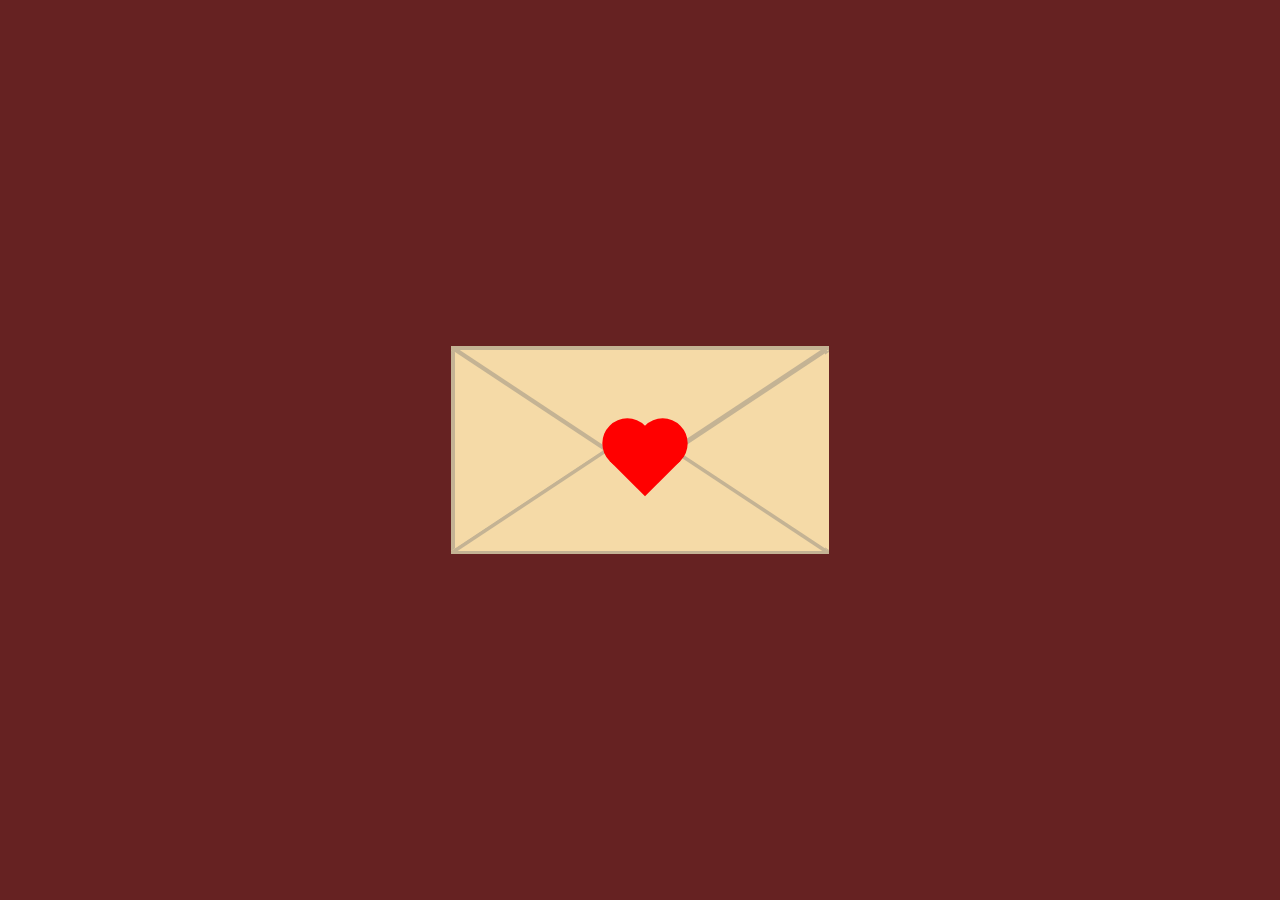
<file: index.html>
<!DOCTYPE html>
<html>
    <head>
        <title>Something Something</title>
        <link rel="stylesheet" href='back.css'>
    </head>
<body>
    <div class="container">
        <div class="scale">
        <div class="envelope">
            <input type="checkbox" id="open">
            <label for="open" class="seal"></label>
            <div class="panel"></div>
              <div class="l1"></div>
            <div class="l2"></div>
            <div class="down">
                <div class="l3"></div>
                <div class="l4"></div>
            </div>
            <div class="right"></div>
            <div class="left"></div>
            <input type="checkbox" id="out">
            <label for="out" class="page"></label>
            <div class="message">Lorem ipsum dolor sit amet, consectetur adipiscing elit. Quisque dapibus eleifend nisl eget molestie. Aliquam facilisis euismod lorem, quis dignissim turpis. Fusce molestie quam magna. Nulla leo nunc, efficitur ut sapien sit amet, scelerisque mollis massa. Ut dapibus est ac magna molestie faucibus eget sit amet risus. Pellentesque ipsum lectus, pellentesque quis urna quis, vestibulum ullamcorper libero. Nam vel tortor eu metus tempor porttitor. Vestibulum ante ipsum primis in faucibus orci luctus et ultrices posuere cubilia curae; Morbi eget augue quis lorem auctor condimentum. Duis facilisis ipsum eget velit porta auctor. Donec fermentum leo eu tellus commodo volutpat.</div>
        </div>
        </div>
    </div>
</body>
</html>
</file>
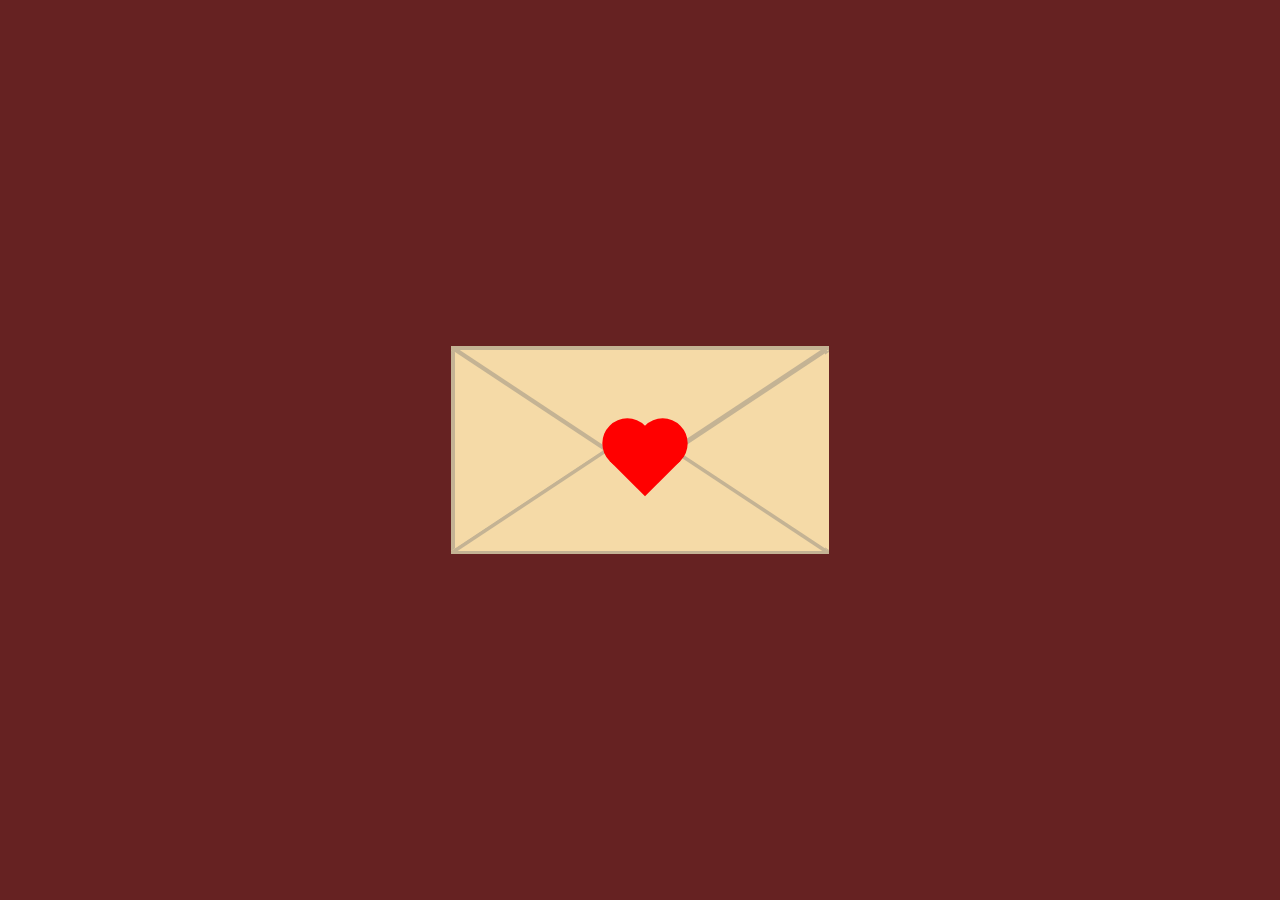
<file: back.html>
<!DOCTYPE html>
<html>
    <head>
        <title>Something Something</title>
        <link rel="stylesheet" href='back.css'>
    </head>
<body>
    <div class="container">
        <div class="envelope">
            <input type="checkbox" id="open">
            <label for="open" class="seal"></label>
            <div class="panel"></div>
              <div class="l1"></div>
            <div class="l2"></div>
            <div class="down">
                <div class="l3"></div>
                <div class="l4"></div>
            </div>
            <div class="right"></div>
            <div class="left"></div>
            <input type="checkbox" id="out">
            <label for="out" class="page"></label>
            <div class="message">Lorem ipsum dolor sit amet, consectetur adipiscing elit. Quisque dapibus eleifend nisl eget molestie. Aliquam facilisis euismod lorem, quis dignissim turpis. Fusce molestie quam magna. Nulla leo nunc, efficitur ut sapien sit amet, scelerisque mollis massa. Ut dapibus est ac magna molestie faucibus eget sit amet risus. Pellentesque ipsum lectus, pellentesque quis urna quis, vestibulum ullamcorper libero. Nam vel tortor eu metus tempor porttitor. Vestibulum ante ipsum primis in faucibus orci luctus et ultrices posuere cubilia curae; Morbi eget augue quis lorem auctor condimentum. Duis facilisis ipsum eget velit porta auctor. Donec fermentum leo eu tellus commodo volutpat.</div>
        </div>
    </div>
</body>
</html>
</file>
<file: back.css>
@import url('https://fonts.googleapis.com/css2?family=Delius&display=swap');
body{
    background: #662222;
}
.container{
    position: absolute;
    top: 50%;
    left: 50%;
    transform: translate(-50%,-50%);
}
.envelope{
    position: relative;
    top: 0px;
    left: 0px;
    height: 200px;
    width: 370px;
    background: #f5daa7;
    border: 4px solid #c4b394;
}
.panel{
    position: absolute;
    top: 0px;
    left: -4px;
    height: 125px;
    width: 378px;
    clip-path: polygon(50% 100%, 0 0, 100% 0);
    background: inherit;
    transform: rotateY(0deg);
    z-index: 11;
    animation: move 1100ms forwards;
    animation-play-state: paused;
}
.l1{
    position: absolute;
    top: 58px;
    left: -21px;
    height: 5px;
    width: 225px;
    background: #c4b394;
    transform: rotate(33.5deg);
    z-index: 111;
}
.l2{
    position: absolute;
    top: 59px;
    left: 165px;
    height: 5px;
    width: 225px;
    background: #c4b394;
    transform: rotate(-33.5deg);
    z-index: 111;
}
.down{
    position: absolute;
    top: 76px;
    left: -4px;
    height: 125px;
    width: 378px;
    clip-path: polygon(50% 0, 0 100%, 100% 100%);
    background: inherit;
    z-index: 111;
}
.l3{
    position: absolute;
    top: 60px;
    left: -26px;
    height: 5px;
    width: 245px;
    background: #c4b394;
    transform: rotate(146.5deg);
}
.l4{
    position: absolute;
    top: 62px;
    left: 160.5px;
    height: 5px;
    width: 247px;
    background: #c4b394;
    transform: rotate(213.5deg);
}
.right{
    position: absolute;
    top: 2px;
    left: 0px;
    height: 196px;
    width: 148px;
    background: inherit;
    clip-path: polygon(100% 50%, 0 0, 0 100%);
    z-index: 11111;
}
.left{
    position: absolute;
    top: 2px;
    left: 224px;
    height: 198px;
    width: 150px;
    background: inherit;
    clip-path: polygon(0 50%, 100% 0, 100% 100%);
    z-index: 11111;
}
#open:checked ~ .panel{
    animation-play-state: running;
}
#open{
    display: none;
}
.seal{
    position: absolute;
    top: 86px;
    left: 165px;
    height: 50px;
    width: 50px;
    background: red;
    transform: rotate(45deg);
    cursor: pointer;
    z-index: 1111111;
}
.seal::before{
    content: '';
    display: block;
    position: absolute;
    top: -25px;
    left: 0px;
    height: 50px;
    width: 50px;
    background: red;
    border-radius: 50%;
    z-index: -1;
    box-shadow: inherit;
}
.seal::after{
    content: '';
    display: block;
    position: absolute;
    top: 0px;
    left: -25px;
    height: 50px;
    width: 50px;
    background: red;
    border-radius: 50%;
    z-index: -1;
    box-shadow: inherit;
}
@keyframes move{
    0%{
        top: 0px;
        transform: rotateX(0px);
    }
    20%{
        transform: rotateX(36deg);
    }
    40%{
        transform: rotateX(72deg);
    }
    60%{
        transform: rotateX(108deg);
    }
    80%{
        transform: rotateX(144deg);
    }
    100%{
        top: -129px;
        transform: rotateX(180deg);
    }
}
.page{
    position: absolute;
    top: 0px;
    left: 30px;
    height: 120px;
    width: 320px;
    background: white;
    z-index: 5;
    opacity: 0;
}
#open:checked ~ .page{
    opacity: 1;
    display: block;
    z-index: 99;
    animation: appear 600ms forwards;
    cursor: pointer;
}
@keyframes appear{
    to{
        opacity: 1;
    }
}
#out{
    display: none;
}
#out:checked ~ .page{
    animation: out 900ms ease forwards;
}
@keyframes out {
    from{
        top: 0px;
        height: 120px;
    }
    to{
        top: -164px;
        height: 450px;
        z-index: 1111111111111111111;
    }
}
.message{
    position: absolute;
    top: -124px;
    left: 47px;
    font-family: "Delius", cursive;
    font-weight: 400;
    font-style: normal;
    /*z-index: 1111111111111111111;*/
    width: 300px;
    opacity: 0;
}
#out:checked ~ .message{
    animation: text 1500ms forwards;
}
@keyframes text{
    to{
        opacity: 1;
        z-index: 1111111111111111111;
    }

}
.scale{
    transform-origin: center;
}
@media (max-width: 600px){
    .scale{
        transform: scale(0.75);
    }

    .container{
        top: 50%;
        left: 50%;
    }
}
@media (max-width: 600px){
    .seal{
        transform: rotate(45deg) scale(1.2);
    }

    .page{
        cursor: pointer;
    }
}
@media (max-width: 400px){
    .scale{
        transform: scale(0.65);
    }
}
</file>
